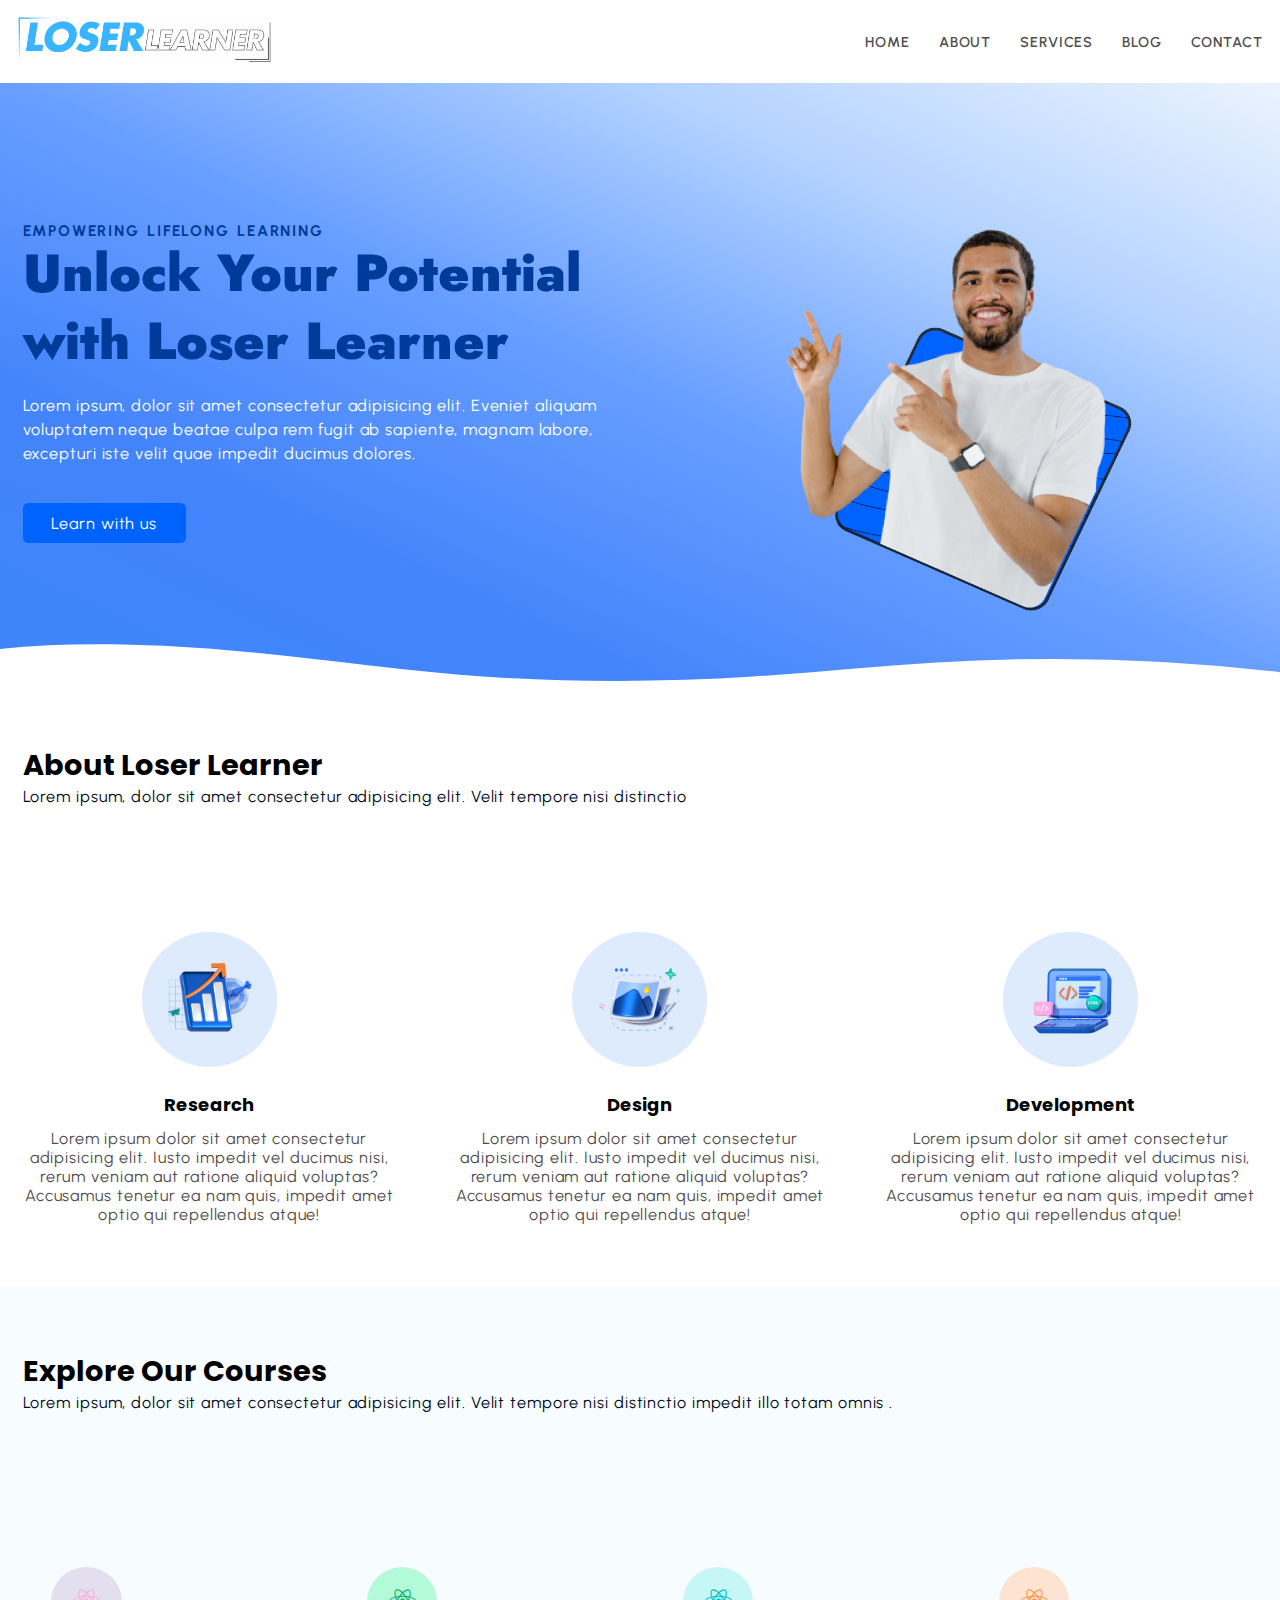
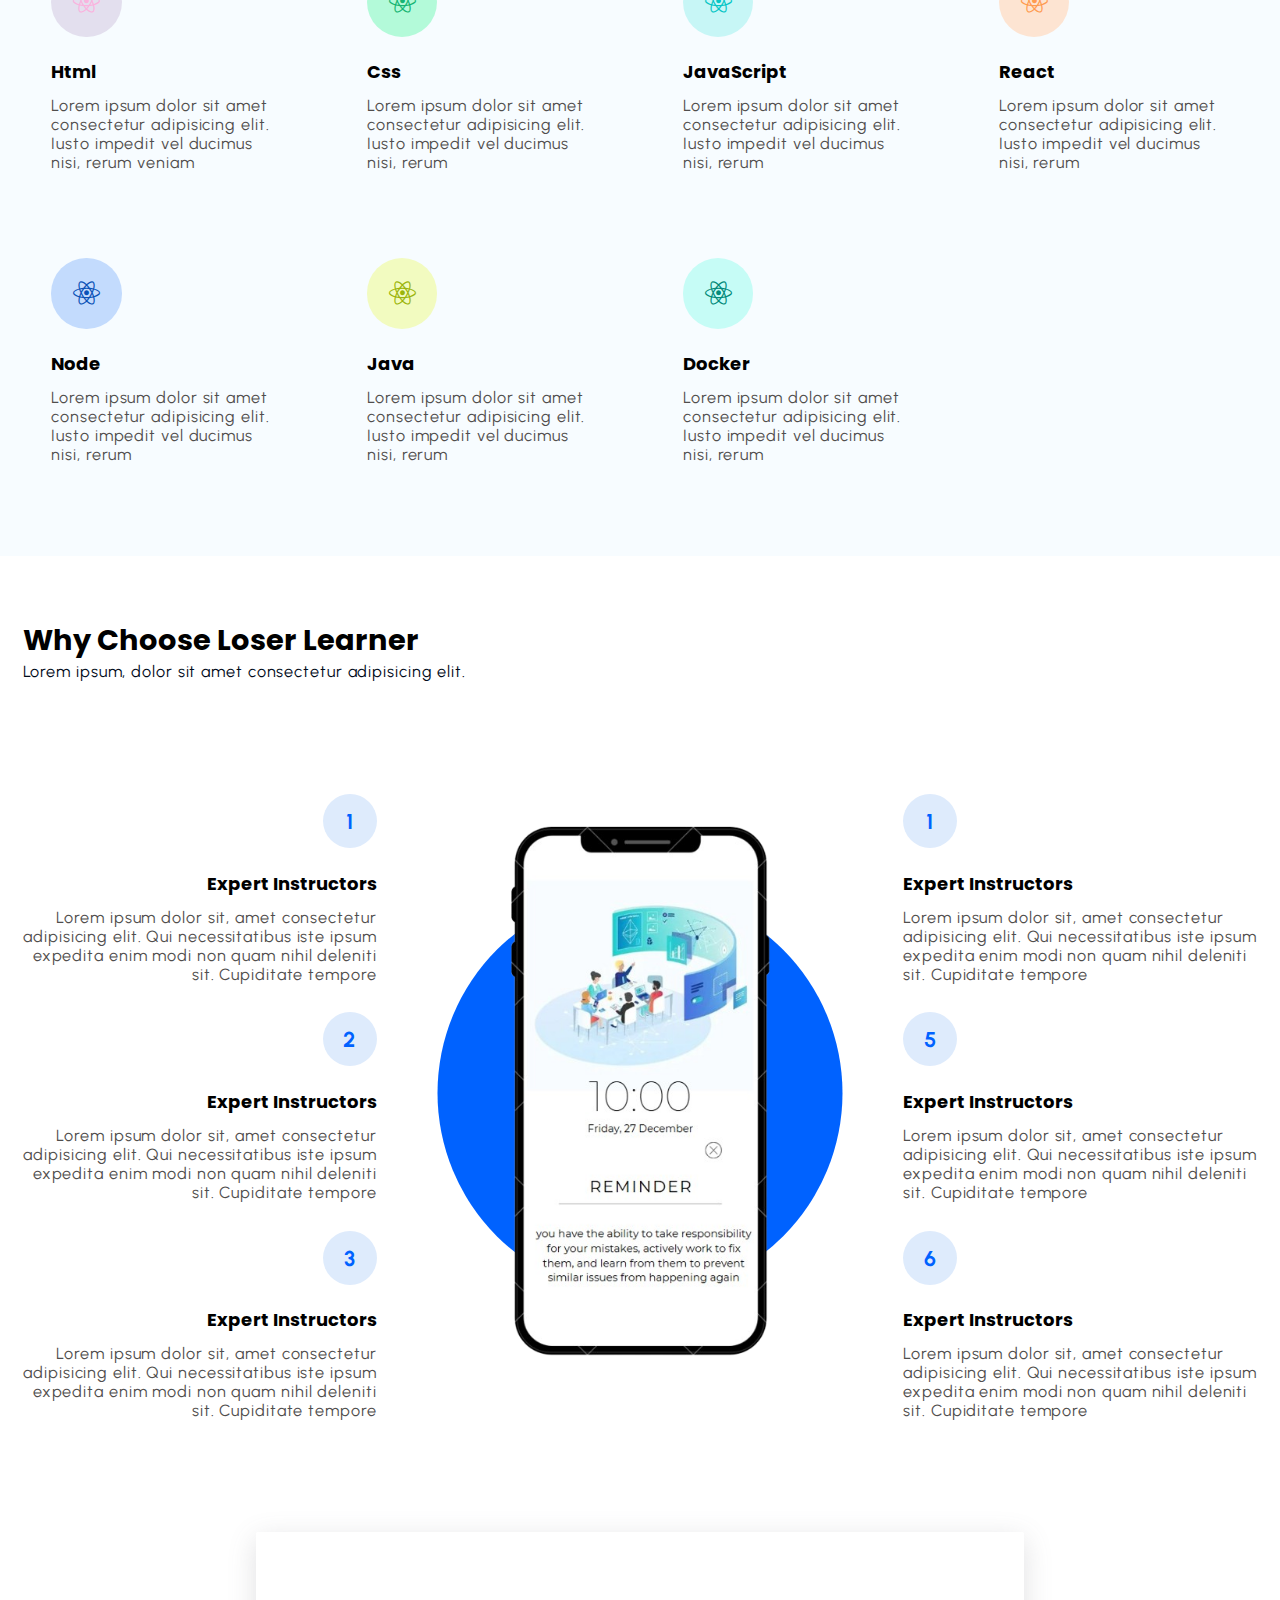
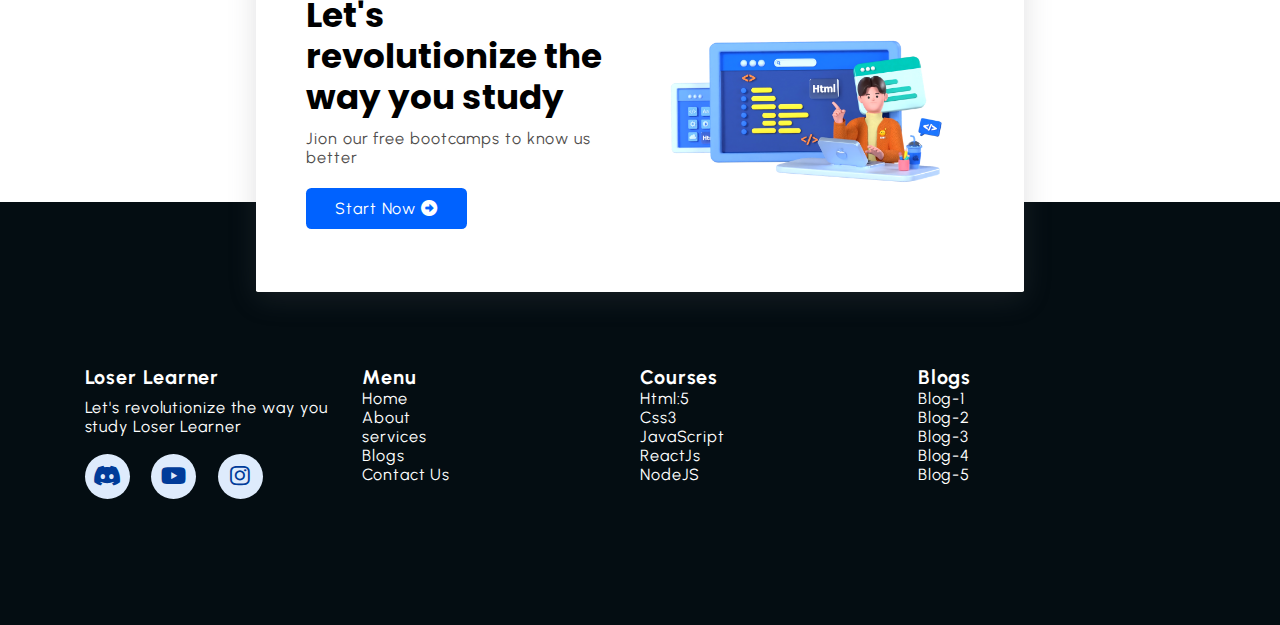
<file: index.html>
<!DOCTYPE html>
<html lang="en">
  <head>
    <meta charset="UTF-8" />
    <meta name="viewport" content="width=device-width, initial-scale=1.0" />
    <meta name="description" content="Lorem ipsum, dolor sit amet consectetur adipisicing elit.">
    <meta name="keyword" content=" static website , landing page">
    <meta name="author" content="Atul Kumar">
    <title>Loser Learner's</title>
    <link
      rel="stylesheet"
      href="https://cdnjs.cloudflare.com/ajax/libs/font-awesome/6.7.2/css/all.min.css"
      integrity="sha512-Evv84Mr4kqVGRNSgIGL/F/aIDqQb7xQ2vcrdIwxfjThSH8CSR7PBEakCr51Ck+w+/U6swU2Im1vVX0SVk9ABhg=="
      crossorigin="anonymous"
      referrerpolicy="no-referrer"
    />

    <link rel="stylesheet" href="style.css" />
  </head>
  <body>
    <!-- Start NavBar Section-->
    <header class="section-navbar">
      <div class="container">
        <div class="navbar-brand">
          <a href="index.html">
            <img
              src="images/Loser_logo.png"
              alt="loser logo"
              width="30%"
              height="auto"
            />
          </a>
        </div>
        <nav class="navbar">
          <ul>
            <li class="nav-item">
              <a href="index.html" class="nav-link">Home</a>
            </li>
            <li class="nav-item">
              <a href="about.html" class="nav-link">About</a>
            </li>
            <li class="nav-item">
              <a href="service.html" class="nav-link">Services</a>
            </li>

            <li class="nav-item">
              <a href="blog.html" class="nav-link">Blog</a>
            </li>
            <li class="nav-item">
              <a href="contact.html" class="nav-link">Contact</a>
            </li>
          </ul>
        </nav>
      </div>
    </header>
    <!-- End NavBar Section-->

    <!-- Start Hero Section-->
    <main>
      <div class="section-hero">
        <div class="container grid grid-two--cols">
          <div class="section-hero--content">
            <p class="hero-subheading">EMPOWERING LIFELONG LEARNING</p>
            <h1 class="hero-heading">
              Unlock Your Potential with Loser Learner
            </h1>
            <p class="hero-para">
              Lorem ipsum, dolor sit amet consectetur adipisicing elit. Eveniet
              aliquam voluptatem neque beatae culpa rem fugit ab sapiente,
              magnam labore, excepturi iste velit quae impedit ducimus dolores.
            </p>
            <div class="hero-btn">
              <a href="service.html" class="btn">Learn with us</a>
            </div>
          </div>
          <div class="section-hero--image">
            <figure>
              <img src="images/test-hero.png" alt="Hero-Image" />
            </figure>
          </div>
        </div>
      </div>
      <!-- shapedivider/ style taking for website -->
      <div class="custom-shape-divider-bottom-1735343919">
        <svg
          data-name="Layer 1"
          xmlns="http://www.w3.org/2000/svg"
          viewBox="0 0 1200 120"
          preserveAspectRatio="none"
        >
          <path
            d="M321.39,56.44c58-10.79,114.16-30.13,172-41.86,82.39-16.72,168.19-17.73,250.45-.39C823.78,31,906.67,72,985.66,92.83c70.05,18.48,146.53,26.09,214.34,3V0H0V27.35A600.21,600.21,0,0,0,321.39,56.44Z"
            class="shape-fill"
          ></path>
        </svg>
      </div>
    </main>
    <!-- End Hero Section-->

    <!-- Start About Section-->
    <section class="section-about">
      <div class="container">
        <h2 class="section-common-heading">About Loser Learner</h2>
        <p class="section-common-subheading">
          Lorem ipsum, dolor sit amet consectetur adipisicing elit. Velit
          tempore nisi distinctio
        </p>
      </div>
      <!--  Cards-->
      <div class="container grid grid-three--cols">
        <!-- 1st Card-->
        <div class="about-div">
          <div class="icon">
            <img src="images/research.png" alt="icon-image" />
          </div>
          <h3 class="section-common-title">Research</h3>
          <p>
            Lorem ipsum dolor sit amet consectetur adipisicing elit. Iusto
            impedit vel ducimus nisi, rerum veniam aut ratione aliquid voluptas?
            Accusamus tenetur ea nam quis, impedit amet optio qui repellendus
            atque!
          </p>
        </div>
        <!-- 2 cards  -->
        <div class="about-div">
          <div class="icon">
            <img src="images/design.png" alt="icon-image" />
          </div>
          <h3 class="section-common-title">Design</h3>
          <p>
            Lorem ipsum dolor sit amet consectetur adipisicing elit. Iusto
            impedit vel ducimus nisi, rerum veniam aut ratione aliquid voluptas?
            Accusamus tenetur ea nam quis, impedit amet optio qui repellendus
            atque!
          </p>
        </div>
        <!-- 3rd card  -->
        <div class="about-div">
          <div class="icon">
            <img src="images/Coding.png" alt="icon-image" />
          </div>
          <h3 class="section-common-title">Development</h3>
          <p>
            Lorem ipsum dolor sit amet consectetur adipisicing elit. Iusto
            impedit vel ducimus nisi, rerum veniam aut ratione aliquid voluptas?
            Accusamus tenetur ea nam quis, impedit amet optio qui repellendus
            atque!
          </p>
        </div>
      </div>
    </section>

    <!-- End About Section-->

    <!-- Start Courses Section   -->
    <section class="section-course">
      <div class="container Learn">
        <h2 class="section-common-heading">Explore Our Courses</h2>
        <p class="section-common-subheading">
          Lorem ipsum, dolor sit amet consectetur adipisicing elit. Velit
          tempore nisi distinctio impedit illo totam omnis .
        </p>
      </div>
      <div class="container grid grid-four--cols">
        <div class="Courses-div">
          <div class="icon">
            <i class="fa-brands fa-react React0"></i>
          </div>
          <h3 class="section-common-title">Html</h3>
          <p>
            Lorem ipsum dolor sit amet consectetur adipisicing elit. Iusto
            impedit vel ducimus nisi, rerum veniam
          </p>
        </div>

        <div class="Courses-div">
          <div class="icon">
            <i class="fa-brands fa-react React1"></i>
          </div>
          <h3 class="section-common-title">Css</h3>
          <p>
            Lorem ipsum dolor sit amet consectetur adipisicing elit. Iusto
            impedit vel ducimus nisi, rerum
          </p>
        </div>

        <div class="Courses-div">
          <div class="icon">
            <i class="fa-brands fa-react React2"></i>
          </div>
          <h3 class="section-common-title">JavaScript</h3>
          <p>
            Lorem ipsum dolor sit amet consectetur adipisicing elit. Iusto
            impedit vel ducimus nisi, rerum
          </p>
        </div>

        <div class="Courses-div">
          <div class="icon">
            <i class="fa-brands fa-react React3"></i>
          </div>
          <h3 class="section-common-title">React</h3>
          <p>
            Lorem ipsum dolor sit amet consectetur adipisicing elit. Iusto
            impedit vel ducimus nisi, rerum
          </p>
        </div>

        <div class="Courses-div">
          <div class="icon">
            <i class="fa-brands fa-react React4"></i>
          </div>
          <h3 class="section-common-title">Node</h3>
          <p>
            Lorem ipsum dolor sit amet consectetur adipisicing elit. Iusto
            impedit vel ducimus nisi, rerum
          </p>
        </div>
        <div class="Courses-div">
          <div class="icon">
            <i class="fa-brands fa-react React5"></i>
          </div>
          <h3 class="section-common-title">Java</h3>
          <p>
            Lorem ipsum dolor sit amet consectetur adipisicing elit. Iusto
            impedit vel ducimus nisi, rerum
          </p>
        </div>
        <div class="Courses-div">
          <div class="icon">
            <i class="fa-brands fa-react React6"></i>
          </div>
          <h3 class="section-common-title">Docker</h3>
          <p>
            Lorem ipsum dolor sit amet consectetur adipisicing elit. Iusto
            impedit vel ducimus nisi, rerum
          </p>
        </div>
      </div>
    </section>
    <!-- End  Courses Section  -->

    <!-- start why Choose section  -->
    <section class="section-why--choose">
      <div class="container">
        <h2 class="section-common-heading">Why Choose Loser Learner</h2>
        <p class="section-common-subheading">
          Lorem ipsum, dolor sit amet consectetur adipisicing elit.
        </p>
      </div>
      <div class="container grid grid-three--cols">
        <div class="choose-left--div text-align--right">
          <div class="why-choose--div">
            <p class="common-text--highlight">1</p>
            <h3 class="section-common-title">Expert Instructors</h3>
            <p>
              Lorem ipsum dolor sit, amet consectetur adipisicing elit. Qui
              necessitatibus iste ipsum expedita enim modi non quam nihil
              deleniti sit. Cupiditate tempore
            </p>
          </div>

          <div class="why-choose--div">
            <p class="common-text--highlight">2</p>
            <h3 class="section-common-title">Expert Instructors</h3>
            <p>
              Lorem ipsum dolor sit, amet consectetur adipisicing elit. Qui
              necessitatibus iste ipsum expedita enim modi non quam nihil
              deleniti sit. Cupiditate tempore
            </p>
          </div>

          <div class="why-choose--div">
            <p class="common-text--highlight">3</p>
            <h3 class="section-common-title">Expert Instructors</h3>
            <p>
              Lorem ipsum dolor sit, amet consectetur adipisicing elit. Qui
              necessitatibus iste ipsum expedita enim modi non quam nihil
              deleniti sit. Cupiditate tempore
            </p>
          </div>
        </div>
        <!-- center part of images  -->
        <div class="choose-center--div">
          <figure>
            <img src="images/mobile-1.png" alt="mobile-images" />
          </figure>
        </div>
        <!-- right side of the contetn  -->
        <div class="choose-right--div trext-align--left">
          <div class="why-choose--div">
            <p class="common-text--highlight">1</p>
            <h3 class="section-common-title">Expert Instructors</h3>
            <p>
              Lorem ipsum dolor sit, amet consectetur adipisicing elit. Qui
              necessitatibus iste ipsum expedita enim modi non quam nihil
              deleniti sit. Cupiditate tempore
            </p>
          </div>

          <div class="why-choose--div">
            <p class="common-text--highlight">5</p>
            <h3 class="section-common-title">Expert Instructors</h3>
            <p>
              Lorem ipsum dolor sit, amet consectetur adipisicing elit. Qui
              necessitatibus iste ipsum expedita enim modi non quam nihil
              deleniti sit. Cupiditate tempore
            </p>
          </div>

          <div class="why-choose--div">
            <p class="common-text--highlight">6</p>
            <h3 class="section-common-title">Expert Instructors</h3>
            <p>
              Lorem ipsum dolor sit, amet consectetur adipisicing elit. Qui
              necessitatibus iste ipsum expedita enim modi non quam nihil
              deleniti sit. Cupiditate tempore
            </p>
          </div>
        </div>
      </div>
    </section>
    <!-- End why Choose section  -->

    <!-- start Contact Home Section  -->
    <div class="section-contact--homepage" id="section-contacthomepage">
      <div class="container grid grid-two--cols">
        <div class="contact-content">
          <h2 class="contact-title">Let's revolutionize the way you study</h2>
          <p>Jion our free bootcamps to know us better</p>
          <div class="btn">
            <a href="contact.html">
              start now<i class="fa-solid fa-circle-right"></i>
            </a>
          </div>
        </div>
        <div class="contact-image">
          <img src="images/main.png" alt="conatct-image" />
        </div>
      </div>
    </div>

    <!-- End Contact Home Section   -->

    <!-- start footer section  -->

    <footer>
      <div class="container grid grid-four--cols footercontainer">
        <div class="footer-1--div">
          <div class="logo-brand">
            <a href="index.html" class="footer-subheading">Loser Learner</a>
          </div>
          <p>Let's revolutionize the way you study Loser Learner</p>

          <div class="social-footer--icons">
            <a href="#" target="_blank">
              <i class="fa-brands fa-discord dodo"></i>
            </a>
            <a href="#" target="_blank">
              <i class="fa-brands fa-youtube dodo"></i>
            </a>
            <a href="#" target="_blank">
              <i class="fa-brands fa-instagram dodo"></i>
            </a>
          </div>
        </div>

        <div class="footer-2--div">
          <p class="footer-subheading">Menu</p>
          <ul>
            <li><a href="index.html">Home</a></li>
            <li><a href="about.html">About</a></li>
            <li><a href="service.html">services</a></li>
            <li><a href="blog.html">Blogs</a></li>
            <li><a href="contact.html">Contact Us</a></li>
          </ul>
        </div>

        <div class="footer-3--div">
          <p class="footer-subheading">Courses</p>
          <ul>
            <li><a href="index.html">Html:5</a></li>
            <li><a href="index.html">Css3</a></li>
            <li><a href="index.html">JavaScript</a></li>
            <li><a href="index.html">ReactJs</a></li>
            <li><a href="index.html">NodeJS</a></li>
          </ul>
        </div>

        <div class="footer-4--div">
          <p class="footer-subheading">Blogs</p>
          <ul>
            <li><a href="index.html">Blog-1</a></li>
            <li><a href="index.html">Blog-2</a></li>
            <li><a href="index.html">Blog-3</a></li>
            <li><a href="index.html">Blog-4</a></li>
            <li><a href="index.html">Blog-5</a></li>
          </ul>
        </div>
      </div>
    </footer>
    <!-- End footer section   -->
  </body>
</html>
</file>
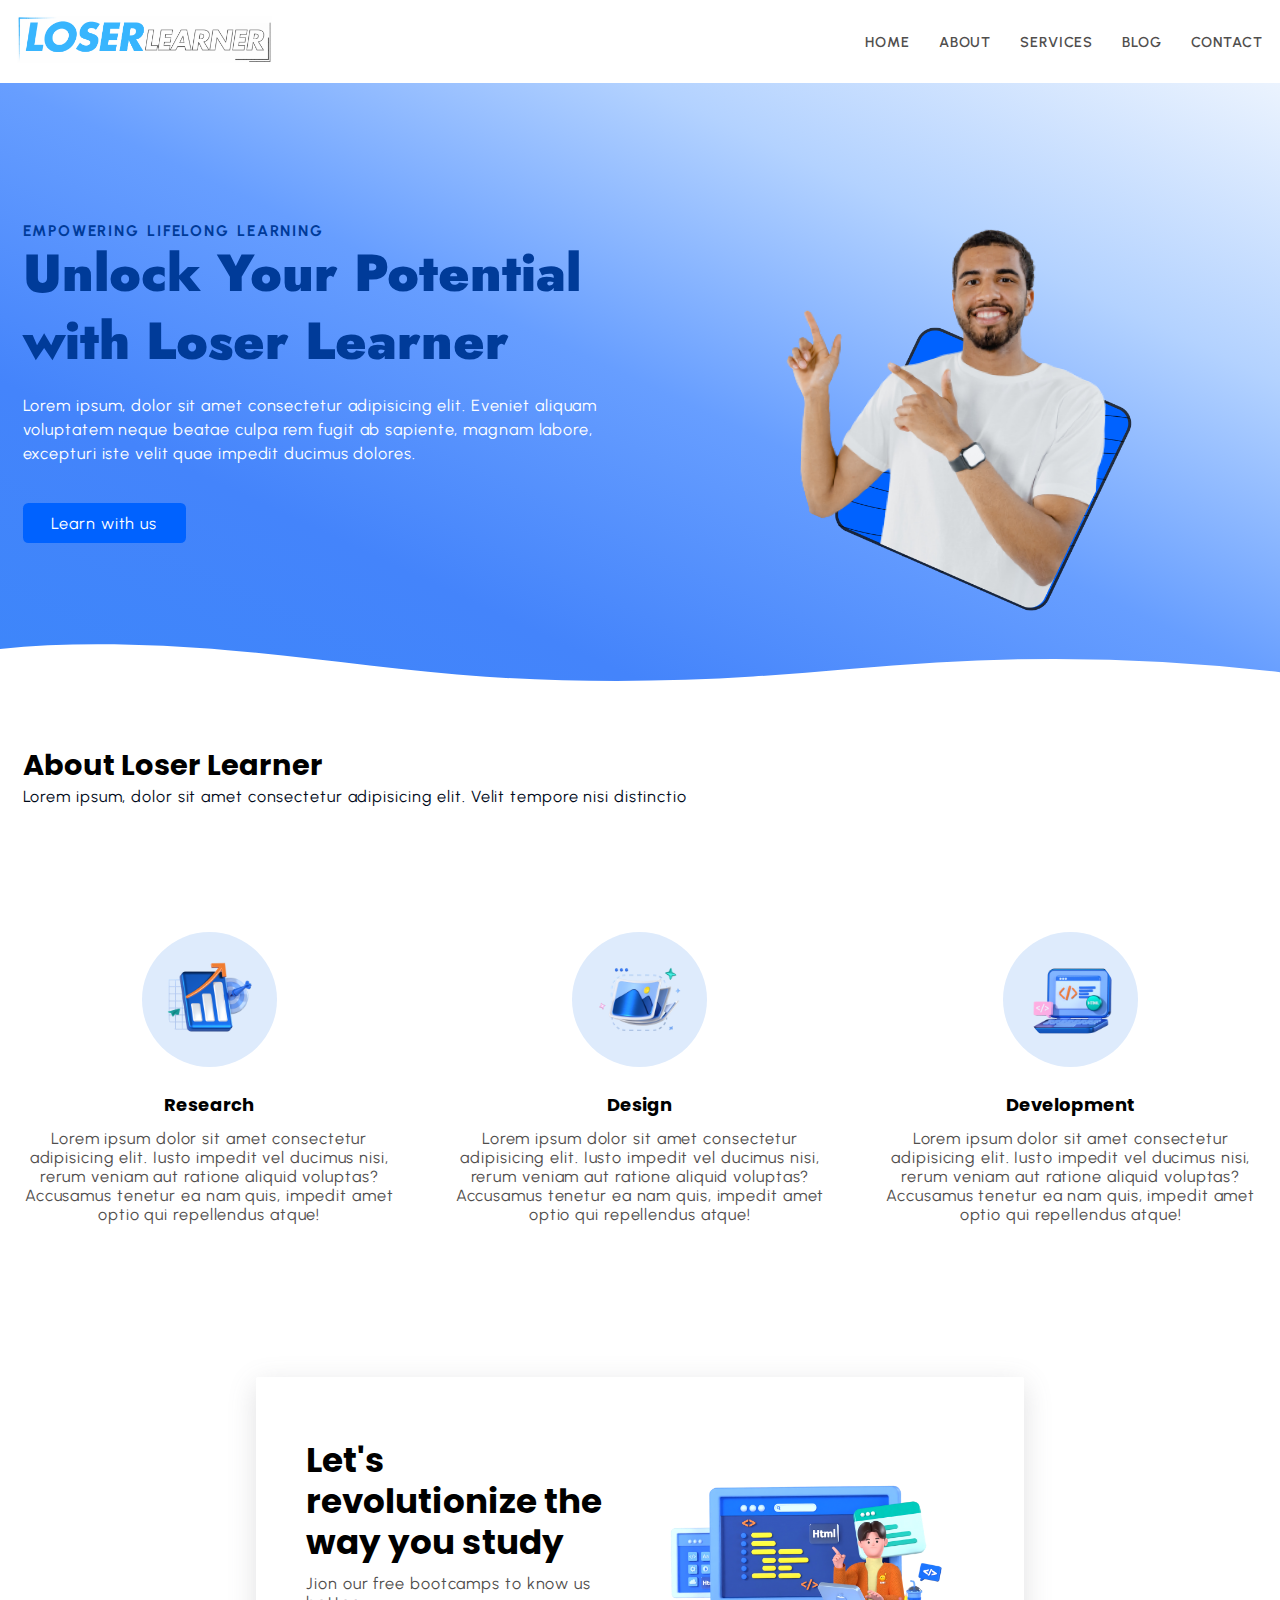
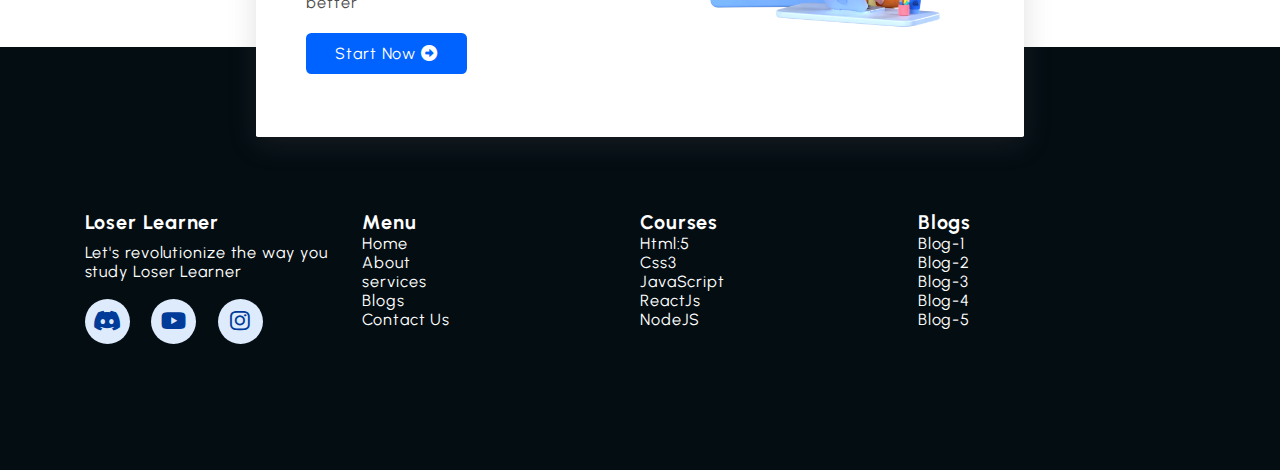
<file: about.html>
<!DOCTYPE html>
<html lang="en">
  <head>
    <meta charset="UTF-8" />
    <meta name="viewport" content="width=device-width, initial-scale=1.0" />
    <title>About page</title>
    <link
      rel="stylesheet"
      href="https://cdnjs.cloudflare.com/ajax/libs/font-awesome/6.7.2/css/all.min.css"
      integrity="sha512-Evv84Mr4kqVGRNSgIGL/F/aIDqQb7xQ2vcrdIwxfjThSH8CSR7PBEakCr51Ck+w+/U6swU2Im1vVX0SVk9ABhg=="
      crossorigin="anonymous"
      referrerpolicy="no-referrer"
    />

    <link rel="stylesheet" href="style.css" />
  </head>
  <body>
    <!-- Start NavBar Section-->
    <header class="section-navbar">
      <div class="container">
        <div class="navbar-brand">
          <a href="index.html">
            <img
              src="images/Loser_logo.png"
              alt="loser logo"
              width="30%"
              height="auto"
            />
          </a>
        </div>
        <nav class="navbar">
          <ul>
            <li class="nav-item">
              <a href="index.html" class="nav-link">Home</a>
            </li>
            <li class="nav-item">
              <a href="about.html" class="nav-link">About</a>
            </li>
            <li class="nav-item">
              <a href="service.html" class="nav-link">Services</a>
            </li>

            <li class="nav-item">
              <a href="blog.html" class="nav-link">Blog</a>
            </li>
            <li class="nav-item">
              <a href="contact.html" class="nav-link">Contact</a>
            </li>
          </ul>
        </nav>
      </div>
    </header>
    <!-- End NavBar Section-->

    <!-- Start Hero Section-->
    <main>
      <div class="section-hero">
        <div class="container grid grid-two--cols">
          <div class="section-hero--content">
            <p class="hero-subheading">EMPOWERING LIFELONG LEARNING</p>
            <h1 class="hero-heading">
              Unlock Your Potential with Loser Learner
            </h1>
            <p class="hero-para">
              Lorem ipsum, dolor sit amet consectetur adipisicing elit. Eveniet
              aliquam voluptatem neque beatae culpa rem fugit ab sapiente,
              magnam labore, excepturi iste velit quae impedit ducimus dolores.
            </p>
            <div class="hero-btn">
              <a href="services.tml" class="btn">Learn with us</a>
            </div>
          </div>
          <div class="section-hero--image">
            <figure>
              <img src="images/test-hero.png" alt="Hero-Image" />
            </figure>
          </div>
        </div>
      </div>
      <!-- shapedivider/ style taking for website -->
      <div class="custom-shape-divider-bottom-1735343919">
        <svg
          data-name="Layer 1"
          xmlns="http://www.w3.org/2000/svg"
          viewBox="0 0 1200 120"
          preserveAspectRatio="none"
        >
          <path
            d="M321.39,56.44c58-10.79,114.16-30.13,172-41.86,82.39-16.72,168.19-17.73,250.45-.39C823.78,31,906.67,72,985.66,92.83c70.05,18.48,146.53,26.09,214.34,3V0H0V27.35A600.21,600.21,0,0,0,321.39,56.44Z"
            class="shape-fill"
          ></path>
        </svg>
      </div>
    </main>
    <!-- End Hero Section-->

    <!-- Start About Section-->
    <section class="section-about">
      <div class="container">
        <h2 class="section-common-heading">About Loser Learner</h2>
        <p class="section-common-subheading">
          Lorem ipsum, dolor sit amet consectetur adipisicing elit. Velit
          tempore nisi distinctio
        </p>
      </div>
      <!--  Cards-->
      <div class="container grid grid-three--cols">
        <!-- 1st Card-->
        <div class="about-div">
          <div class="icon">
            <img src="images/research.png" alt="icon-image" />
          </div>
          <h3 class="section-common-title">Research</h3>
          <p>
            Lorem ipsum dolor sit amet consectetur adipisicing elit. Iusto
            impedit vel ducimus nisi, rerum veniam aut ratione aliquid voluptas?
            Accusamus tenetur ea nam quis, impedit amet optio qui repellendus
            atque!
          </p>
        </div>
        <!-- 2 cards  -->
        <div class="about-div">
          <div class="icon">
            <img src="images/design.png" alt="icon-image" />
          </div>
          <h3 class="section-common-title">Design</h3>
          <p>
            Lorem ipsum dolor sit amet consectetur adipisicing elit. Iusto
            impedit vel ducimus nisi, rerum veniam aut ratione aliquid voluptas?
            Accusamus tenetur ea nam quis, impedit amet optio qui repellendus
            atque!
          </p>
        </div>
        <!-- 3rd card  -->
        <div class="about-div">
          <div class="icon">
            <img src="images/Coding.png" alt="icon-image" />
          </div>
          <h3 class="section-common-title">Development</h3>
          <p>
            Lorem ipsum dolor sit amet consectetur adipisicing elit. Iusto
            impedit vel ducimus nisi, rerum veniam aut ratione aliquid voluptas?
            Accusamus tenetur ea nam quis, impedit amet optio qui repellendus
            atque!
          </p>
        </div>
      </div>
    </section>
    
    <!-- End About Section-->

    <!-- start Contact Home Section  -->
    <div class="section-contact--homepage" id="section-contacthomepage">
        <div class="container grid grid-two--cols">
            <div class="contact-content">
                <h2 class="contact-title">Let's  revolutionize the way you study</h2>
                <p>Jion our free bootcamps to know us better</p>
                <div class="btn">
                    <a href="contact.html">
                        start now<i class="fa-solid fa-circle-right"></i>
                    </a>
                </div>
            </div>
            <div class="contact-image">
                <img src="images/main.png" alt="conatct-image">
            </div>
        </div>
     </div>
    
     <!-- End Contact Home Section   -->

     <!-- start footer section  -->

     <footer>
        <div class="container grid grid-four--cols footercontainer">
            <div class="footer-1--div">
                <div class="logo-brand">
                    <a href="index.html" class="footer-subheading">Loser Learner</a>
                </div>
                <p>Let's  revolutionize the way you study Loser Learner</p>
            
            <div class="social-footer--icons">
                <a href="#" target="_blank">
                    <i class="fa-brands fa-discord dodo"></i>
                </a>
                <a href="#" target="_blank">
                    <i class="fa-brands fa-youtube dodo"></i>
                </a>
                <a href="#" target="_blank">
                    <i class="fa-brands fa-instagram dodo"></i>
                </a>
            </div>  
        </div>

        <div class="footer-2--div">
            <p class="footer-subheading">Menu</p>
                <ul>
                    <li> <a href="index.html">Home</a></li>
                    <li> <a href="index.html">About</a></li>
                    <li> <a href="index.html">services</a></li>
                    <li> <a href="index.html">Blogs</a></li>
                    <li> <a href="index.html">Contact Us</a></li>
                </ul>
         
        </div>

        <div class="footer-3--div">
            <p class="footer-subheading">Courses</p>
                <ul>
                    <li> <a href="index.html">Html:5</a></li>
                    <li> <a href="index.html">Css3</a></li>
                    <li> <a href="index.html">JavaScript</a></li>
                    <li> <a href="index.html">ReactJs</a></li>
                    <li> <a href="index.html">NodeJS</a></li>
                </ul>
        </div>


        <div class="footer-4--div">
            <p class="footer-subheading">Blogs</p>
                <ul>
                    <li> <a href="index.html">Blog-1</a></li>
                    <li> <a href="index.html">Blog-2</a></li>
                    <li> <a href="index.html">Blog-3</a></li>
                    <li> <a href="index.html">Blog-4</a></li>
                    <li> <a href="index.html">Blog-5</a></li>
                </ul>
        </div>
        </div>
     </footer>
     <!-- End footer section   -->
</body>
</html>
</file>
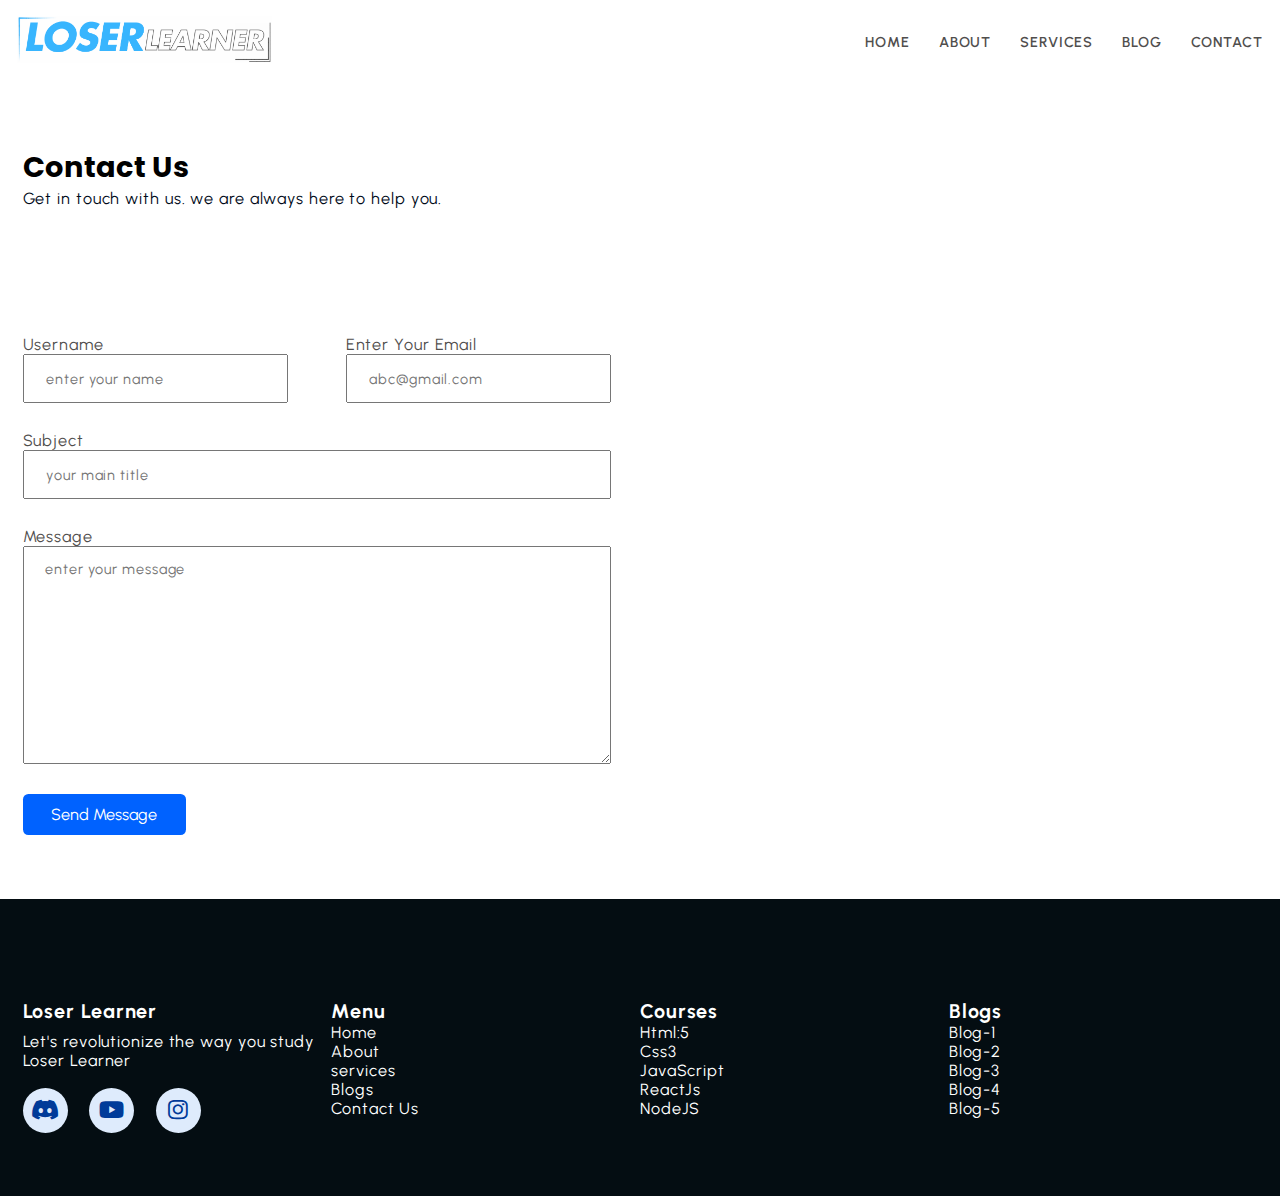
<file: contact.html>
<!DOCTYPE html>
<html lang="en">
  <head>
    <meta charset="UTF-8" />
    <meta name="viewport" content="width=device-width, initial-scale=1.0" />
    <title>contact Page</title>
    <link
      rel="stylesheet"
      href="https://cdnjs.cloudflare.com/ajax/libs/font-awesome/6.7.2/css/all.min.css"
      integrity="sha512-Evv84Mr4kqVGRNSgIGL/F/aIDqQb7xQ2vcrdIwxfjThSH8CSR7PBEakCr51Ck+w+/U6swU2Im1vVX0SVk9ABhg=="
      crossorigin="anonymous"
      referrerpolicy="no-referrer"
    />

    <link rel="stylesheet" href="style.css" />
    <style>
      footer{
        padding: 0;
      }
    </style>
  </head>
  <body>
    <!-- Start NavBar Section-->
    <header class="section-navbar">
      <div class="container">
        <div class="navbar-brand">
          <a href="index.html">
            <img
              src="images/Loser_logo.png"
              alt="loser logo"
              width="30%"
              height="auto"
            />
          </a>
        </div>
        <nav class="navbar">
          <ul>
            <li class="nav-item">
              <a href="index.html" class="nav-link">Home</a>
            </li>
            <li class="nav-item">
              <a href="about.html" class="nav-link">About</a>
            </li>
            <li class="nav-item">
              <a href="service.html" class="nav-link">Services</a>
            </li>

            <li class="nav-item">
              <a href="blog.html" class="nav-link">Blog</a>
            </li>
            <li class="nav-item">
              <a href="contact.html" class="nav-link">Contact</a>
            </li>
          </ul>
        </nav>
      </div>
    </header>
    <!-- End NavBar Section-->



    <div class="section-contact">
      <div class="container">
        <h2 class="section-common-heading">Contact Us</h2>
        <p class="section-common-subheading">
          Get in touch with us. we are always here to help you.
        </p>
      </div>
     
      <div class="container grid grid-two--cols">
        <div class="contact-content">
          <form  action="https://formspree.io/f/xwppwpov" method="post">
            <div class="grid grid-two--cols mb-3">
              <div>
                <label for="username">username</label>
                <input 
                type="text" 
                name="username" 
                id="username" 
                required
                autocomplete="off"
                placeholder="enter your name"
                 >
              </div>
              <div>
                <label for="email">enter your email</label>
                <input 
                type="text" 
                name="email" 
                id="email"
                required
                autocomplete="off"
                placeholder="abc@gmail.com">
              </div>
            </div>
            <div class="mb-3">
              <label for="subject">subject</label>
              <input 
              type="text" 
              name="subject" 
              id="subject" 
              placeholder="your main title">
            </div>

            <div class="mb-3">
              <label for="message">message</label>
              <textarea 
              name="message" 
              id="message"
              cols="30"
              rows="10"
              placeholder="enter your message"
              ></textarea>
            </div>

            <div>
              <button type="submit" class="btn btn-submit">send message</button>
            </div>
          </form>
        </div>
        <div class="contact-map">
          <iframe src="https://www.google.com/maps/embed?pb=!1m18!1m12!1m3!1d224357.28960408914!2d77.40182545000002!3d28.522201799999994!2m3!1f0!2f0!3f0!3m2!1i1024!2i768!4f13.1!3m3!1m2!1s0x390ce5a43173357b%3A0x37ffce30c87cc03f!2sNoida%2C%20Uttar%20Pradesh!5e0!3m2!1sen!2sin!4v1735803268337!5m2!1sen!2sin" width="100%" height="500px" style="border:0;" allowfullscreen="" loading="lazy" referrerpolicy="no-referrer-when-downgrade"></iframe>
        </div>
      </div>
      </div>

      

 

   <!-- start footer section  -->
   <footer>
      <div class="container grid grid-four--cols footercontainer">
          <div class="footer-1--div">
              <div class="logo-brand">
                  <a href="index.html" class="footer-subheading">Loser Learner</a>
              </div>
              <p>Let's  revolutionize the way you study Loser Learner</p>
          
          <div class="social-footer--icons">
              <a href="#" target="_blank">
                  <i class="fa-brands fa-discord dodo"></i>
              </a>
              <a href="#" target="_blank">
                  <i class="fa-brands fa-youtube dodo"></i>
              </a>
              <a href="#" target="_blank">
                  <i class="fa-brands fa-instagram dodo"></i>
              </a>
          </div>  
      </div>

      <div class="footer-2--div">
          <p class="footer-subheading">Menu</p>
              <ul>
                  <li> <a href="index.html">Home</a></li>
                  <li> <a href="index.html">About</a></li>
                  <li> <a href="index.html">services</a></li>
                  <li> <a href="index.html">Blogs</a></li>
                  <li> <a href="index.html">Contact Us</a></li>
              </ul>
       
      </div>

      <div class="footer-3--div">
          <p class="footer-subheading">Courses</p>
              <ul>
                  <li> <a href="index.html">Html:5</a></li>
                  <li> <a href="index.html">Css3</a></li>
                  <li> <a href="index.html">JavaScript</a></li>
                  <li> <a href="index.html">ReactJs</a></li>
                  <li> <a href="index.html">NodeJS</a></li>
              </ul>
      </div>


      <div class="footer-4--div">
          <p class="footer-subheading">Blogs</p>
              <ul>
                  <li> <a href="index.html">Blog-1</a></li>
                  <li> <a href="index.html">Blog-2</a></li>
                  <li> <a href="index.html">Blog-3</a></li>
                  <li> <a href="index.html">Blog-4</a></li>
                  <li> <a href="index.html">Blog-5</a></li>
              </ul>
      </div>
      </div>
   </footer>
   <!-- End footer section   -->
     </body>
     </html>
</file>
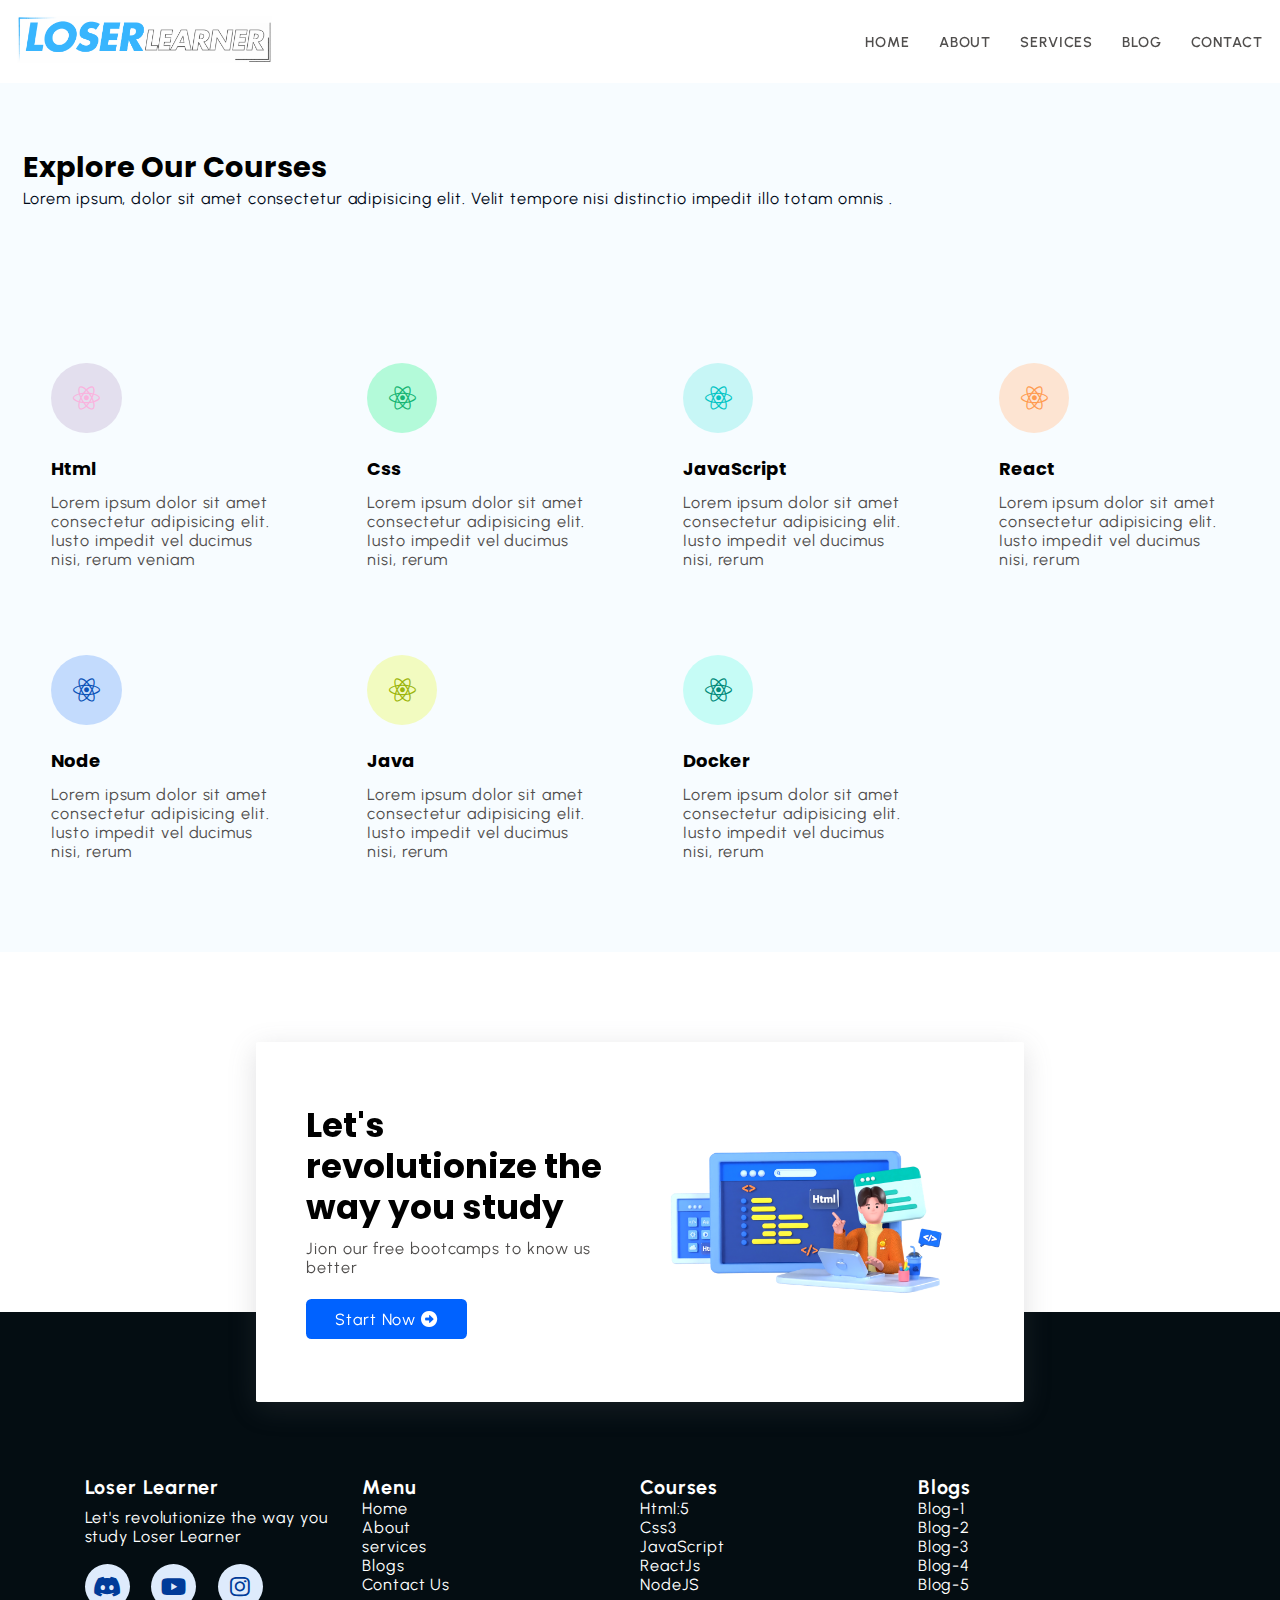
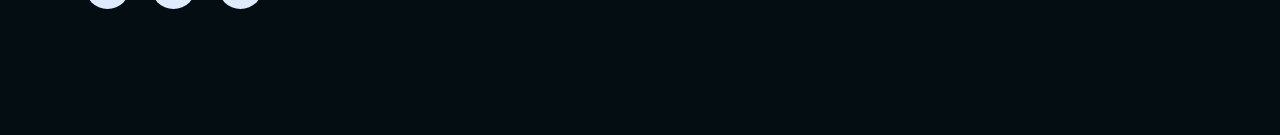
<file: service.html>
<!DOCTYPE html>
<html lang="en">
  <head>
    <meta charset="UTF-8" />
    <meta name="viewport" content="width=device-width, initial-scale=1.0" />
    <title>service page</title>
    <link
      rel="stylesheet"
      href="https://cdnjs.cloudflare.com/ajax/libs/font-awesome/6.7.2/css/all.min.css"
      integrity="sha512-Evv84Mr4kqVGRNSgIGL/F/aIDqQb7xQ2vcrdIwxfjThSH8CSR7PBEakCr51Ck+w+/U6swU2Im1vVX0SVk9ABhg=="
      crossorigin="anonymous"
      referrerpolicy="no-referrer"
    />

    <link rel="stylesheet" href="style.css" />
  </head>
  <body>
    <!-- Start NavBar Section-->
    <header class="section-navbar" style="position:sticky; top:0";>
      <div class="container">
        <div class="navbar-brand">
          <a href="index.html">
            <img
              src="images/Loser_logo.png"
              alt="loser logo"
              width="30%"
              height="auto"
            />
          </a>
        </div>
        <nav class="navbar">
          <ul>
            <li class="nav-item">
              <a href="index.html" class="nav-link">Home</a>
            </li>
            <li class="nav-item">
              <a href="about.html" class="nav-link">About</a>
            </li>
            <li class="nav-item">
              <a href="service.html" class="nav-link">Services</a>
            </li>

            <li class="nav-item">
              <a href="blog.html" class="nav-link">Blog</a>
            </li>
            <li class="nav-item">
              <a href="contact.html" class="nav-link">Contact</a>
            </li>
          </ul>
        </nav>
      </div>
    </header>
    <!-- End NavBar Section-->
        <!-- Start Courses Section   -->
    <section class="section-course">
        <div class="container">
          <h2 class="section-common-heading">Explore Our Courses</h2>
          <p class="section-common-subheading">
            Lorem ipsum, dolor sit amet consectetur adipisicing elit. Velit
            tempore nisi distinctio impedit illo totam omnis .
          </p>
        </div>
        <div class="container grid grid-four--cols">
          <div class="Courses-div">
            <div class="icon">
              <i class="fa-brands fa-react React0"></i>
  
            </div>
            <h3 class="section-common-title">Html</h3>
            <p>
              Lorem ipsum dolor sit amet consectetur adipisicing elit. Iusto
              impedit vel ducimus nisi, rerum veniam 
            </p>
          </div>
  
          <div class="Courses-div">
              <div class="icon">
                  <i class="fa-brands fa-react React1"></i>
              </div>
              <h3 class="section-common-title">Css</h3>
              <p>
                Lorem ipsum dolor sit amet consectetur adipisicing elit. Iusto
                impedit vel ducimus nisi, rerum 
              </p>
            </div>
  
            <div class="Courses-div">
              <div class="icon">
                  <i class="fa-brands fa-react React2 "></i>
  
              </div>
              <h3 class="section-common-title">JavaScript</h3>
              <p>
                Lorem ipsum dolor sit amet consectetur adipisicing elit. Iusto
                impedit vel ducimus nisi, rerum
              </p>
            </div>
  
            <div class="Courses-div">
              <div class="icon">
                  <i class="fa-brands fa-react React3 "></i>
              </div>
              <h3 class="section-common-title">React</h3>
              <p>
                Lorem ipsum dolor sit amet consectetur adipisicing elit. Iusto
                impedit vel ducimus nisi, rerum 
              </p>
            </div>
  
            <div class="Courses-div">
              <div class="icon">
                  <i class="fa-brands fa-react React4"></i>
  
              </div>
              <h3 class="section-common-title">Node</h3>
              <p>
                Lorem ipsum dolor sit amet consectetur adipisicing elit. Iusto
                impedit vel ducimus nisi, rerum 
              </p>
            </div>
            <div class="Courses-div">
              <div class="icon">
                  <i class="fa-brands fa-react React5"></i>
  
              </div>
              <h3 class="section-common-title">Java</h3>
              <p>
                Lorem ipsum dolor sit amet consectetur adipisicing elit. Iusto
                impedit vel ducimus nisi, rerum 
              </p>
            </div>
            <div class="Courses-div">
              <div class="icon">
               <i class="fa-brands fa-react React6"></i>
  
              </div>
              <h3 class="section-common-title">Docker</h3>
              <p>
                Lorem ipsum dolor sit amet consectetur adipisicing elit. Iusto
                impedit vel ducimus nisi, rerum 
              </p>
            </div>
            
        </div>
      </section>
      <!-- End  Courses Section  -->
       <!-- start Contact Home Section  -->
     <div class="section-contact--homepage" id="section-contacthomepage">
        <div class="container grid grid-two--cols">
            <div class="contact-content">
                <h2 class="contact-title">Let's  revolutionize the way you study</h2>
                <p>Jion our free bootcamps to know us better</p>
                <div class="btn">
                    <a href="contact.html">
                        start now<i class="fa-solid fa-circle-right"></i>
                    </a>
                </div>
            </div>
            <div class="contact-image">
                <img src="images/main.png" alt="conatct-image">
            </div>
        </div>
     </div>
    
     <!-- End Contact Home Section   -->

     <!-- start footer section  -->

     <footer>
        <div class="container grid grid-four--cols footercontainer">
            <div class="footer-1--div">
                <div class="logo-brand">
                    <a href="index.html" class="footer-subheading">Loser Learner</a>
                </div>
                <p>Let's  revolutionize the way you study Loser Learner</p>
            
            <div class="social-footer--icons">
                <a href="#" target="_blank">
                    <i class="fa-brands fa-discord dodo"></i>
                </a>
                <a href="#" target="_blank">
                    <i class="fa-brands fa-youtube dodo"></i>
                </a>
                <a href="#" target="_blank">
                    <i class="fa-brands fa-instagram dodo"></i>
                </a>
            </div>  
        </div>

        <div class="footer-2--div">
            <p class="footer-subheading">Menu</p>
                <ul>
                    <li> <a href="index.html">Home</a></li>
                    <li> <a href="index.html">About</a></li>
                    <li> <a href="index.html">services</a></li>
                    <li> <a href="index.html">Blogs</a></li>
                    <li> <a href="index.html">Contact Us</a></li>
                </ul>
         
        </div>

        <div class="footer-3--div">
            <p class="footer-subheading">Courses</p>
                <ul>
                    <li> <a href="index.html">Html:5</a></li>
                    <li> <a href="index.html">Css3</a></li>
                    <li> <a href="index.html">JavaScript</a></li>
                    <li> <a href="index.html">ReactJs</a></li>
                    <li> <a href="index.html">NodeJS</a></li>
                </ul>
        </div>


        <div class="footer-4--div">
            <p class="footer-subheading">Blogs</p>
                <ul>
                    <li> <a href="index.html">Blog-1</a></li>
                    <li> <a href="index.html">Blog-2</a></li>
                    <li> <a href="index.html">Blog-3</a></li>
                    <li> <a href="index.html">Blog-4</a></li>
                    <li> <a href="index.html">Blog-5</a></li>
                </ul>
        </div>
        </div>
     </footer>
     <!-- End footer section   -->
     </body>
     </html>
</file>
<file: style.css>
@import url('https://fonts.googleapis.com/css2?family=Poppins:ital,wght@0,100;0,200;0,300;0,400;0,500;0,600;0,700;0,800;0,900;1,100;1,200;1,300;1,400;1,500;1,600;1,700;1,800;1,900&family=Urbanist:ital,wght@0,100..900;1,100..900&display=swap');

@import url('https://fonts.googleapis.com/css2?family=Jost:ital,wght@0,100..900;1,100..900&display=swap');
*{
    margin: 0;
    padding: 0;
    box-sizing: border-box;
    font-family: "Urbanist", serif ;
}
html{
    font-size: 62.5%; 
    /* 1rem = 10px */
    /* scroll-behavior: smooth; */
    /* scroll-snap-type: Y proximity; */
    scroll-behavior: smooth;
}
h1 ,h2 ,h3 ,h4,h5,h6{
    font-family: "Poppins", serif;
}
p,li,a ,label{
    font-family: "Urbanist", serif;
    font-size: 1.8rem;
    letter-spacing: 0.1rem;
    font-weight: 400;
    color: var(--para-color);
    /* line-height: 1.5rem; */
}
a {
    text-decoration: none;
}
li{
    list-style: none;
}
/* theme */
:root{
    --main-color: #0062ff;
    --supporting-color: #deebfc;
    --font-color: #424242;
    /* --bg-color: #ffffff; */
    --bg-color: #f7fcff;
    --heading-color: #000a19;
    --hero-heading-color: #003b99;
    --white-color: #ffffff;
    --para-color: #504e4d;
    --bnt-hover-bg-color: #003b99;
    --btn-box-shadow: rgba(100, 100, 111, 0.2) 0px 7px 29px 0px;
    --footer-bg-color: #040d12;
}

/* layout */
.container{
max-width: 142rem;  
/* 1420px */
margin: 0 auto;
padding: 7rem  2.4rem;
}
/* .section-about .container:first-child,
.section-blog .container:first-child,
.section-course .container:first-child,
.section-contact--homepage .container:first-child,
.section-why--choose .container:first-child,
.section-contact .container:first-child{
    padding: 6.4rem 0 2.4rem  0;
} */
:is(.section-about ,.section-blog,.section-course,.section-why--choose,
.section-contact , .section-contact--homepage).container:first-child{
    padding: 6.4rem 2.4rem 2.4rem  2.4rem;
}
.grid{
    display: grid;
}
.grid-two--cols{
    grid-template-columns: repeat(2,1fr);
}

.grid-three--cols{
    grid-template-columns: repeat(3,1fr);

}
.grid-four--cols{
    grid-template-columns: repeat(4,1fr);
}

/* module / reusable */

.section-common-heading{
    font-size: 3.2rem;
    font-weight: 700;
    text-transform: capitalize;
}

.section-common-subheading{
    color: var(--heading-color);
}

.section-common-title{
    font-size: 2rem;
    margin: 2.4rem  0 1.2rem 0
}

.fa-brands{
    padding: 2.4rem;
    /* background-color: var(--supporting-color); */
    font-size:3rem;
    border-radius: 50%;
    /* color: var(--hero-heading-color); */
    
 }


.btn{
    display: inline-block;
    padding: 1.2rem 3.2rem;
    background-color:var(--main-color) ;
    color: var(--white-color);
    border-radius: 0.6rem;
}


/* states */
.btn:hover{
    background-color: var(--bnt-hover-bg-color);
    cursor: pointer;
    box-shadow: var(--btn-box-shadow);
}
/****Navbar Section ******/
.section-navbar{
    width: 100%;
    /* box-shadow: rgba(0, 0, 0, 0.5) 0px 6px 24px 0px,
    rgba(0, 0, 0, 0.8) 0px 0px 0px 1px; */
}
.section-navbar .container{
    display: flex;
    justify-content: space-between;
    align-items: center;
    padding: 1.8rem ; 
    /* padding: 2.4rem;     -------------------- */
}
.section-navbar .navbar ul{
    display: flex;
    gap: 3.2rem;
    /* text-transform: capitalize; */
/* nested css writing style  */
    /* &li a{
        color:var(--heading-color);
        text-transform: uppercase;
        font-weight: 600;
        font-size: 1.6rem;
        display:inline-block;
        position: relative;

        } */

    }
    .section-navbar .navbar ul li a {
        color:var(--para-color);
        text-transform: uppercase;
        font-weight: 600;
        font-size: 1.6rem;
        display: inline-block;
        position: relative;
    }

    .section-navbar .navbar ul li a::after {
        content: "";  
        position: absolute;
        bottom: -0.3rem;  
        width:0%;
        left: 0;
        border-bottom: 0.2rem solid var(--main-color); 
        transition: all 0.3s linear; 
    }
    .section-navbar .navbar ul li a:hover::after{
       width: 100%;
    }
/* End Navbar Section  */

/* Start Hero Section  */
main{
    background-image: linear-gradient(
        to top right, #3d86fa, #4484fb, #679eff , #b3d2ff , #ebf3fe
    );
    position: relative;
}
/* shape divider style section  */
.custom-shape-divider-bottom-1735343919 {
    position: absolute;
    bottom: 0;
    left: 0;
    width: 100%;
    overflow: hidden;
    line-height: 0;
    transform: rotate(180deg);
}

.custom-shape-divider-bottom-1735343919 svg {
    position: relative;
    display: block;
    width: calc(100% + 1.3px);
    height:10rem;
}

.custom-shape-divider-bottom-1735343919 .shape-fill {
    fill: #FFFFFF;
}

.section-hero .grid{
    align-items: center;
    gap:6.4rem ;

    & .hero-subheading{
        text-transform: uppercase;
        letter-spacing: 0.2rem;
        font-size:1.7rem ;
        word-spacing: .2rem;
        color:var(--bnt-hover-bg-color);
        font-weight: 700;
    }

    & .hero-heading{
        font-size: 5.8rem;
        line-height: 1.3;
        font-family: "Jost";
        color: var(--hero-heading-color);
        font-weight: 900;
    }

    & .hero-para{
        color:var(--white-color);
        margin: 2rem 0 4rem 0;
        line-height: 1.5;
    }
}
.section-hero--image img{
    width:100%;
    height: auto;
    /* transform: scaleX(-1);  */
}

/* End Hero Section  */

 /* Start about section  */
.section-about .grid{
    gap:6.4rem ;
}

 .section-about img{
    padding: 2.4rem;
    background-color: var(--supporting-color);
    width: 15rem;
    height: auto;
    border-radius: 50%;
    transition: all .5s linear;

 }
 .about-div .icon:hover>img{
    transform: rotate(360deg);
    background:linear-gradient(to right, #0575e6 ,#021b79);
 }

 .section-about .about-div{
    text-align: center;
    /* background-color: var(--supporting-color); */
 }
 /* .section-about .about-div:hover{
    background-color: var(--bg-color);
    box-shadow: var(--btn-box-shadow);
 } */

 /* End about section  */

 /* Start Course section  */
 .section-course{
    background-color: var(--bg-color);
 }
 .section-course .grid{
    gap: 3.2rem;
 }

 .section-course .Courses-div{
    padding:3.2rem;
 }
.Courses-div:hover{
    box-shadow: var(--btn-box-shadow);
}
.React1:hover{
    color: #fafafa;
    background-color: #559b75;
}
.React1{
    color: #16b573;
    background-color: #b3fad9;
}
.React2:hover{
    color: #ffffff;
    background-color: #95f9f9;
}
.React2{
    color: #05c5c5;
    background-color: #c7f6f6;
}
.React0:hover{
    color: #ffffff;
    background-color:rgb(227, 223, 238);
}
.React0{
    color: #fab3de;
    background-color:rgb(227, 223, 238);
}
.React3:hover{
    color: #ffffff !important;
    background-color:#ffc9a2;
}
.React3{
    color: #ff9b50 !important;
    background-color:#fde4d2;
}
.React4:hover{
    color: #ffffff;
    background-color:#b0d1fe;
}
.React4{
    color: #0b52b7;
    background-color:#c3dbfd;
}
.React5:hover{
    color: #ffffff;
    background-color:#f3ffa8;
}
.React5{
    color: #9cb50b;
    background-color:#f2fbc0;
}
.React6:hover{
    color: #ffffff;
    background-color:#acfff5;
}
.React6{
    color: #028a7a;
    background-color:#c6fcf6;
}
 /* End Course section  */


 /* why choose us  */ 

.section-why--choose .grid{
    gap:9.6rem;
    padding: 2.4rem;
}
.why-choose--div{
    margin-top: 3.2rem;
}

.section-why--choose .text-align--right .why-choose--div{
    display: flex;
    flex-direction: column;
    justify-content: start;
    align-items: end;
    text-align: right;
}
.common-text--highlight{
    width: 6rem;
    aspect-ratio: 1;
    background-color: var(--supporting-color);
    color: var(--main-color);
    display: flex;
    justify-content: center;
    align-items: center;
    font-size: 2.4rem;
    font-weight: 700;
    border-radius: 50%;
}
.choose-center--div img{
    width: 80%;
    height: auto;
}
.choose-center--div{
    display: flex;
}
.choose-center--div figure {
    display: flex;
    justify-content: center;
    align-items: center;
    position: relative;

}

.choose-center--div figure:before,
.choose-center--div figure:after{
    content: "";
    position: absolute;
    top: 50%;
    left: 50%;
    transform: translate(-50% ,  -50%);
    background-color: var(--main-color);
    width: 45rem;
    height: 45rem;
    border-radius: 50%;
    display: flex;
    justify-content: center;
    align-items: center;
    z-index: -1;
   
   
}

.choose-center--div figure:after{
    width: 50rem;
    background-color:transparent;
    /* aspect-ratio: 1; */
    border-radius: .5rem solid var(--supporting-color);
    height: 50rem;
    z-index: -2;
}

.choose-center--div figure:before{
    animation: circle 5s linear infinite;
}
@keyframes circle {
    0%{
        background-color:#b3d0ff ;
    }
    25%{
        background-color: #80b1ff;
    }
    50%{
        background-color:#4d91ff ;
    }
    75%{
        background-color:#99c0ff;
    }
    100%{
        background-color: #3381ff;
    }
}

 /* start Blog section   */
/* sdfghjkhgfdfsfghjkhgff */
.section-blog{
    background-color: var(--bg-color);

    & .grid{
        gap:6.4rem ;
    }

    & .blog{
       box-shadow: var(--btn-box-shadow);
       transition: scale 0.3s linear;

       &:hover {
        scale: 1.1;
       }

       & .blog-content{
        padding:1.4rem 2.4rem 2.4rem ;
       }
    }

    & img{
        width: 100%;
        height: auto;
    }

    & .blog-date{
        display: flex;
        justify-content: space-between; 
        margin-top: 1.6rem;
        margin-bottom: .5rem;
        font-size: 1.4rem;
       }
    & .fa-solid{
        background-color: transparent;
        padding: 0;
    }   
    
    & .section-common-title{
        margin-top: 0.8rem;
    }

}
 /* End Blog section   */


 /* start Contact Home Section   */
 .section-contact--homepage{
    width: 60%;
    min-height: 30rem;
    margin: 0 auto;
    box-shadow: var(--btn-box-shadow);
    /* margin-bottom: 5rem; */
    border-radius: 0.2rem;
    padding: 0  3.2rem ;
    position: relative;
    bottom: -10rem; 
    /* margin: -15rem; */
    background-color: var(--white-color);
    z-index: 1;
    

    & .grid{
    align-items: center;
    gap: 6.4rem;
    /* box-shadow: var(--btn-box-shadow); */
    }
 }
 .contact-title{
    font-size: 3.8rem;
    line-height: 1.2;
 }
 .contact-content p{
    margin: 1.2rem 0 2.4rem 0;
 }
 .section-contact--homepage a{
    color: var(--white-color);
    text-transform: capitalize;
    
 }
 .section-contact--homepage .fa-solid{
    padding:0;
    margin-left: .5rem;
    color: var(--white-color);
    background-color: var(--bnt-hover-bg-color);
    background: transparent;
 }

 
 .section-contact--homepage img{
    width: 90%;
    height: auto;
 }
 /* End Contact Home Section    */
  /* start actual  contact section  */
.section-contact{
    & .grid{
        gap: 6.4rem;
        align-items: center;
    }
}

.mb-3{
 margin-bottom: 3.2rem;   
}
label{
    display: block;
    text-transform: capitalize;
}
input ,textarea{
    width: 100%;
    padding: 1.4rem  2.4rem ;
    font-size: 1.7rem;
    letter-spacing: 0.1rem;

}
::placeholder{
    font-size:1.6rem ;
    letter-spacing: 0.1rem;
}  
.btn-submit{
   font-size: 1.8rem;
   border: none; 
   text-transform: capitalize;
}
input:focus-visible ,textarea:focus-visible{
    outline: 0.1rem solid  var(--bnt-hover-bg-color);
}

  /* End actual contact section  */


 /*Start footer section  */
    footer{
        background-color: var(--footer-bg-color);
        padding: 7rem;
        & .container .grid{
        /* margin-bottom: 7rem; */
        }
    }
    .footercontainer{
        padding-top: 100px;
    }
    footer * {
        color: var(--white-color);
    }

    .footer-subheading{
        font-size: 2.2rem;
        font-weight: 700;
    }
      .footer-1--div p{
        margin:1rem 0 2rem 0;
     }
     
    /* .social-footer--icons {
        display: flex;
       
        & .fa-solid{
            padding: 2rem 0 0;
            width: 5rem;
            border-radius: 50%;
            aspect-ratio: 1;
            background-color: var(--supporting-color);
            color: var(--main-color);
        }
    }
    .footer-4--div,
    .footer-2--div,
    .footer-3--div{
        text-align: center;
    } */

    footer .grid{
       /* text-align: ; */
       /* gap: 10rem; */
    }
    .footer-1--div{
        /* text-align: left; */
        & .social-footer--icons{
            display: flex;
            gap: 2.4rem;
        }
        & .fa-brands {
            padding: 0;
        width: 5rem;
        aspect-ratio: 1;
        background-color: var(--supporting-color);
        color: var(--bnt-hover-bg-color);
        border-radius: 50%;
        transition: all .3s linear;
        
    &:hover{
        color: var(--supporting-color);
        background-color: var(--bnt-hover-bg-color);
        rotate: 360deg;
    }
        }
    }
    .dodo{
        display: flex;
            justify-content: center;
            align-items: center;
            font-size: 2.5rem;
            padding: 0!important;
    }
 /*End footer section  */

 /* scrollbar section   */
 /* width  */
 ::-webkit-scrollbar{
    width:1rem;
    
 }

 /* Track  */
 ::-webkit-scrollbar-track{
    background-color: var(--supporting-color);
 }
 /* Handle  */
 ::-webkit-scrollbar-thumb{
    background: var(--main-color);
    border-radius:10px;
 }
 /* Handle on hover  */
 ::-webkit-scrollbar-thumb:hover{
    background-color: var(--heading-color);
 }

 /**** scroll animation and snap  ****/

 /* media  Queries section for Responsiveness  */
 /* @media(max-width:1380px) */
 
 @media(width <= 1400px){
    html{
        font-size:56.25% ;
        /* 1rem = 9px  */
    } 
    .section-hero img{
        width: 90%;
    }
    .custom-shape-divider-bottom-1735343919 svg {
        height:4.5rem;
    }
 } 
 @media (width <= 1200px) {
    html{
        font-size:54% ;
    }  
    
 :is(.section-about ,.section-blog ,.section-course ,.section-contact--homepage,.section-why--choose){
    .grid{
        gap: 6.4rem;
    }
 }
 }

 @media (width <= 1100px) {

    :is(.section-course ,.section-about).grid-four--cols{
        grid-template-columns: repeat(auto-fit ,minmax(250px , 1fr));
    }

    .section-why--choose{
        & .choose-left--div{
            order: 2;
        }
        & .choose-right--div{
            order: 3;
        }
        & .choose-center--div{
            display: flex;
            justify-content: center;
            align-items: center;
            order: 1;
            & figure::before{
                width: 0;
                height: 0;
                background-color: transparent;
                padding: 0;
            }

            & .figure::after{
                width: 0;
                height: 0;
                background-color: transparent;
                padding: 0;
            }
        }
    }
 }
 @media(width <=998px){
    .section-hero{
        height: auto;
        /* padding: 5rem; */
        & .grid-two--cols{
            grid-template-columns: 1fr;

            & .section-hero--content{
                order: 2;
            } 

            & .section-hero--image{
              order:1;
              
              & .img{
                width: 50%;
              }
            }
        }
    }
    .section-about .about-div{
        text-align: left;
    }
    footer .grid-four--cols{
        grid-template-columns: repeat(3, minmax(100px , 1fr));
        text-align: left;
        & .footer-1--div{
            grid-row: 2/3;
            grid-column:1/-1 ;
            margin-top:6.4rem ;
        }
    }
 }
 @media(width <= 768px){
    .grid-two--cols,
    .grid-three--cols, 
    .grid-four--cols {
        grid-template-columns: 1fr;;
    }
    .section-navbar .container{
        display: flex;
        flex-direction: column;
        & .navbar ul{
            gap: 2.4rem;
        }

        & .navbar-brand{
            text-align: center;
            margin-bottom: 2.4rem;
        }
    }
    .section-hero .grid .hero-heading{
        font-size: 3.8rem;
    }
    .section-why--choose{
        & img{
            width: 40%;
        }
        & .grid{
            gap: 1.4rem;
        }
        & .text-align--right .why-choose--div{
             align-items: start;
            text-align: left; 
        } 
    }
    .section-contact--homepage .btn{
        display: flex;
        text-align: center;
    }
    .contact-title{
        font-size: 2.4rem;
    }
    :is(.section-contact--homepage).container:first-child{
        padding:6.4rem 0rem 2.4rem 0rem
    }
    
 }
</file>
